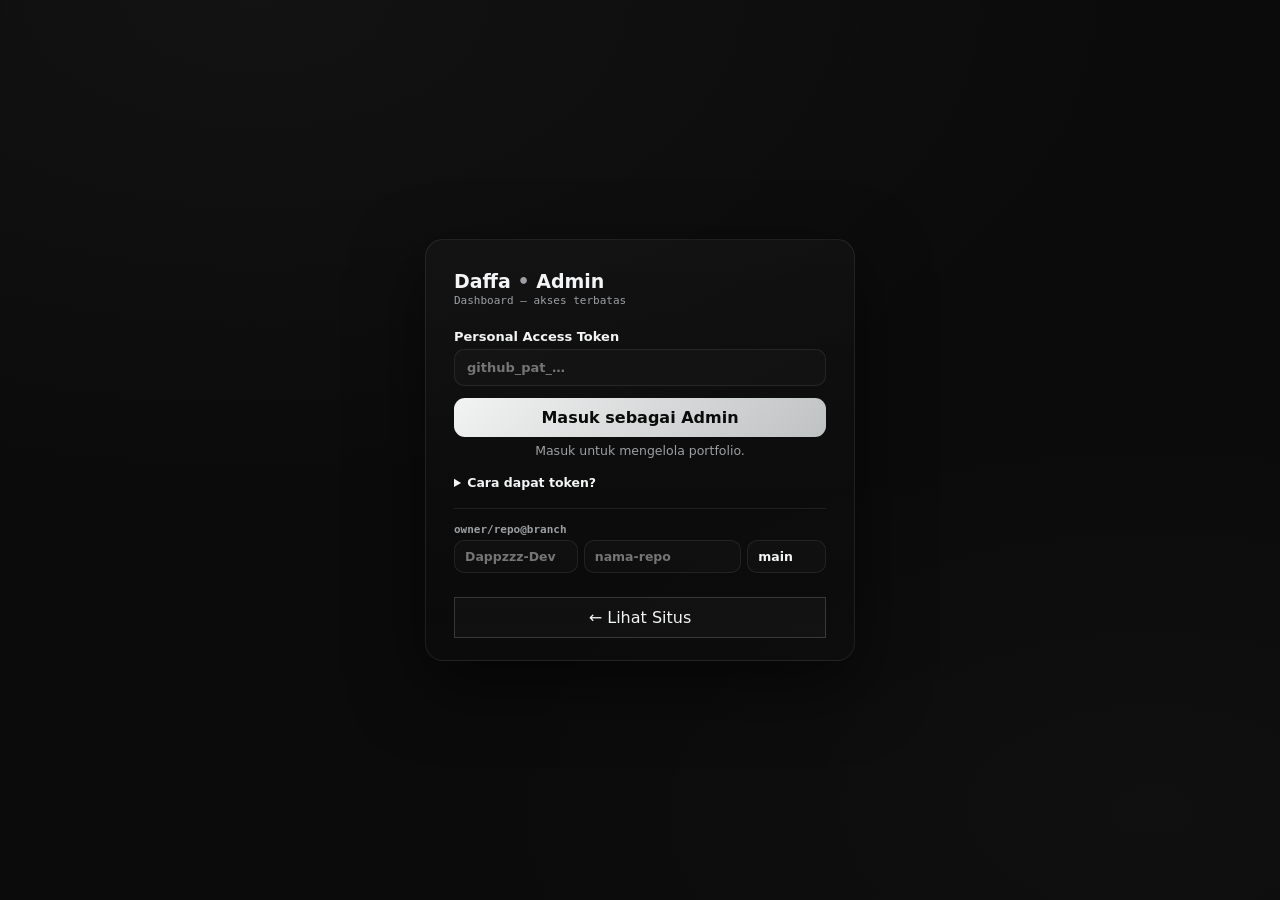
<file: admin.html>
<!doctype html>
<html lang="id">
<head>
  <!-- TAG: Metadata - admin is unlisted (noindex); auth = GitHub PAT validated live -->
  <meta charset="utf-8" />
  <meta name="viewport" content="width=device-width, initial-scale=1" />
  <meta name="robots" content="noindex, nofollow" />
  <meta http-equiv="Content-Security-Policy" content="default-src 'self'; img-src 'self' data: blob: https:; connect-src 'self' https://api.github.com; style-src 'self' 'unsafe-inline' https://fonts.googleapis.com; font-src https://fonts.gstatic.com; script-src 'self'; base-uri 'none'; form-action 'none'" />
  <title>Daffa — Admin Dashboard</title>
  <link rel="icon" type="image/svg+xml" href="favicon.svg">
  <link rel="preconnect" href="https://fonts.gstatic.com" crossorigin>
  <link href="https://fonts.googleapis.com/css2?family=Inter:wght@300;400;600;700&family=Space+Mono:wght@400;700&display=swap" rel="stylesheet">
  <link rel="stylesheet" href="css/admin.min.css">
</head>
<body>

  <!-- TAG: Login gate - full-screen, shown until a PAT validates against the repo -->
  <section class="gate" id="gate">
    <form class="gate-card" id="gate-form">
      <div class="brand">Daffa <span class="dot">•</span> Admin</div>
      <p class="mono-sub">Dashboard — akses terbatas</p>
      <label class="token-label">Personal Access Token
        <input id="cfg-token" type="password" placeholder="github_pat_…" autocomplete="new-password">
      </label>
      <button class="cta wide" type="submit" id="btn-connect">Masuk sebagai Admin</button>
      <p class="conn-msg center" id="conn-msg"></p>
      <details class="hint-box">
        <summary>Cara dapat token?</summary>
        <p>Buat <b>fine-grained Personal Access Token</b> (GitHub → Settings → Developer access tokens) dengan akses <b>Contents: Read and write</b> untuk <b>repo portfolio ini saja</b>. Token hanya hidup selama tab terbuka — tidak pernah disimpan.</p>
      </details>
      <div class="gate-foot">
        <label class="inline-cfg"><span>owner/repo@branch</span>
          <span class="cfg-row">
            <input id="cfg-owner" type="text" placeholder="Dappzzz-Dev" autocomplete="off">
            <input id="cfg-repo" type="text" placeholder="nama-repo" autocomplete="off">
            <input id="cfg-branch" type="text" value="main" autocomplete="off">
          </span>
        </label>
        <a class="ghost" href="index.html">&larr; Lihat Situs</a>
      </div>
    </form>
  </section>

  <!-- TAG: App shell - sidebar (Pamer.co style) + main views -->
  <div class="shell" id="app" hidden>

    <aside class="sidebar">
      <div class="side-head">
        <div class="brand">Daffa <span class="dot">•</span> Admin</div>
        <p class="mono-sub">Dashboard</p>
      </div>

      <nav class="side-nav">
        <button type="button" class="nav-item active" data-view="overview">
          <svg viewBox="0 0 24 24" aria-hidden="true"><rect x="3" y="3" width="7" height="7" rx="1.5"/><rect x="14" y="3" width="7" height="7" rx="1.5"/><rect x="3" y="14" width="7" height="7" rx="1.5"/><rect x="14" y="14" width="7" height="7" rx="1.5"/></svg>
          Overview
        </button>
        <button type="button" class="nav-item" data-view="projects">
          <svg viewBox="0 0 24 24" aria-hidden="true"><path d="M3 7a2 2 0 0 1 2-2h4l2 2h8a2 2 0 0 1 2 2v9a2 2 0 0 1-2 2H5a2 2 0 0 1-2-2V7z"/></svg>
          Projects
        </button>
        <button type="button" class="nav-item accent" id="btn-add-side">
          <svg viewBox="0 0 24 24" aria-hidden="true"><path d="M12 5v14M5 12h14"/></svg>
          Add Project
        </button>
      </nav>

      <div class="side-foot">
        <div class="status-group">
          <span class="chip" id="chip-publish" hidden>belum dipublish</span>
          <span class="chip" id="chip-conn">…</span>
        </div>
        <div class="side-user">
          <span class="mono-sub truncate" id="user-label">—</span>
          <button class="ghost sm" id="btn-disconnect" type="button">Keluar</button>
        </div>
        <a class="ghost sm wide" href="index.html">Lihat Situs &nearr;</a>
      </div>
    </aside>

    <main class="main">

      <!-- TAG: Overview - Pamer-style card grid + search + stats -->
      <section class="view" id="view-overview">
        <header class="page-head">
          <h1>Overview</h1>
          <p class="mono-sub">Semua projects dalam tampilan kartu</p>
        </header>

        <div class="ov-controls">
          <div class="search-wrap">
            <svg viewBox="0 0 24 24" aria-hidden="true"><circle cx="11" cy="11" r="7"/><path d="m20 20-3.5-3.5"/></svg>
            <input id="ov-search" type="text" placeholder="Cari judul atau deskripsi…" autocomplete="off">
          </div>
          <button class="cta" id="btn-add" type="button">+ Tambah Project</button>
        </div>

        <div class="grid-cards" id="ov-grid"></div>
        <p class="empty" id="ov-empty" hidden>Belum ada project yang cocok.</p>

        <div class="stat-bar"><p><b id="ov-count">0</b> project ditampilkan</p></div>
      </section>

      <!-- TAG: Projects - ordered list (carousel order) + draft/publish tools -->
      <section class="view" id="view-projects" hidden>
        <header class="page-head">
          <h1>Projects</h1>
          <p class="mono-sub">Urutan di sini = urutan carousel di situs</p>
        </header>

        <div class="card">
          <div class="toolbar">
            <span class="chip warn" id="chip-dirty-hint" hidden>ada perubahan belum dipublish</span>
            <span class="spacer"></span>
            <button class="ghost sm" id="btn-export" type="button">Export JSON</button>
            <button class="ghost sm" id="btn-import" type="button">Import JSON</button>
            <input type="file" id="import-file" accept="application/json,.json" hidden>
            <button class="cta sm" id="btn-publish" type="button" disabled>Publish ke GitHub</button>
          </div>

          <ul class="proj-list" id="proj-list"></ul>
          <p class="empty" id="list-empty" hidden>Belum ada project. Klik “Tambah Project”.</p>
          <p class="foot-note">Perubahan tersimpan otomatis sebagai draf di browser ini. “Publish” menulis langsung ke repo — situs publik ikut berubah setelah redeploy (±1 menit).</p>
        </div>
      </section>

    </main>
  </div>

  <!-- TAG: Editor dialog - one form for add and edit -->
  <div class="modal-backdrop" id="editor" hidden>
    <form class="modal-card" id="editor-form" novalidate>
      <button class="modal-close" type="button" id="editor-close" aria-label="Tutup">&times;</button>
      <h2 id="editor-title">Tambah Project</h2>

      <label>Judul<input id="f-title" type="text" required maxlength="80"></label>
      <label>Deskripsi<textarea id="f-desc" rows="4" required maxlength="600"></textarea></label>
      <div class="grid2">
        <label>Tahun<input id="f-year" type="text" maxlength="20" placeholder="2024"></label>
        <label>Role<input id="f-role" type="text" maxlength="80" placeholder="Frontend Developer"></label>
      </div>
      <label>Teknologi <small>(pisahkan dengan koma)</small><input id="f-tech" type="text" maxlength="200" placeholder="HTML, CSS, JavaScript"></label>

      <label>Gambar Project <small>(otomatis dikompres ±maks 1600px)</small>
        <input id="f-image" type="file" accept="image/*">
      </label>
      <img class="img-preview" id="f-preview" alt="" hidden>

      <div class="grid2">
        <label>Link Live Demo <small>(opsional)</small><input id="f-demo" type="url" placeholder="https://…"></label>
        <label>Link GitHub Repo <small>(opsional)</small><input id="f-repo" type="url" placeholder="https://github.com/…"></label>
      </div>

      <p class="form-error" id="form-error" hidden></p>
      <div class="btn-row end">
        <button class="ghost" type="button" id="editor-cancel">Batal</button>
        <button class="cta" type="submit" id="editor-save">Simpan ke Draf</button>
      </div>
    </form>
  </div>

  <div class="toasts" id="toasts" aria-live="polite"></div>

  <script src="js/admin.min.js"></script>
</body>
</html>
</file>
<file: css/admin.min.css>
:root{--bg:#0b0b0b;--panel:#111214;--muted:#9ca0a4;--accent:#d1d1d1;--text:#f3f4f5;--glass:rgba(255,255,255,0.03);--border:rgba(255,255,255,.08);--border-strong:rgba(255,255,255,.16);--danger:#ff6b6b;--mono:'Space Mono',ui-monospace,SFMono-Regular,Menlo,monospace}*{box-sizing:border-box}[hidden]{display:none !important}body{margin:0;min-height:100vh;font-family:'Inter',system-ui,-apple-system,'Segoe UI',Roboto,Arial,sans-serif;background:radial-gradient(1200px 600px at 80% 10%,rgba(255,255,255,.02),transparent),var(--bg);color:var(--text);-webkit-font-smoothing:antialiased}.brand{font-weight:700;font-size:15px}.brand .dot{color:var(--muted)}.mono-sub{font-family:var(--mono);font-size:11px;color:var(--muted);margin:2px 0 0}.truncate{overflow:hidden;text-overflow:ellipsis;white-space:nowrap}button{font:inherit;cursor:pointer;border-radius:11px;font-weight:700;transition:transform .15s ease,background-color .2s ease,border-color .2s ease,color .2s ease}.cta{background:linear-gradient(135deg,#f2f3f3,#bfc2c3);color:#0b0b0b;border:none;padding:10px 16px}.cta:hover:not(:disabled){background:linear-gradient(135deg,#fff,#d7d9da)}.cta:disabled{opacity:.4;cursor:not-allowed}.ghost{background:rgba(255,255,255,.025);border:1px solid var(--border-strong);color:var(--text);padding:10px 16px;text-decoration:none;display:inline-flex;align-items:center;gap:8px}.ghost:hover{border-color:rgba(255,255,255,.36);background:rgba(255,255,255,.07)}.cta.sm,.ghost.sm{padding:8px 13px;border-radius:10px;font-size:13px}.wide{width:100%;justify-content:center;text-align:center}.cta:focus-visible,.ghost:focus-visible{outline:2px solid #fff;outline-offset:3px}.spacer{flex:1}.status-group{display:flex;align-items:center;flex-wrap:wrap;gap:8px}.chip{font-size:11px;font-weight:700;letter-spacing:.04em;text-transform:uppercase;padding:4px 9px;border-radius:999px;border:1px solid var(--border);color:var(--muted)}.chip.on{color:#8ee7b2;border-color:rgba(142,231,178,.35)}.chip.warn{color:#ffd479;border-color:rgba(255,212,121,.35)}label{display:block;font-size:13px;font-weight:600;margin-bottom:12px}label small{color:var(--muted);font-weight:400}input[type=text],input[type=password],input[type=url],textarea{width:100%;margin-top:5px;padding:10px 12px;border-radius:10px;border:1px solid var(--border);background:rgba(255,255,255,.02);color:var(--text);font:inherit;resize:vertical}input:focus-visible,textarea:focus-visible{outline:2px solid #fff;outline-offset:1px}.grid2{display:grid;grid-template-columns:1fr 1fr;gap:12px;align-items:end}.conn-msg{min-height:18px;margin:6px 0 0;font-size:12.5px;color:var(--muted)}.conn-msg.err{color:var(--danger)}.conn-msg.center{text-align:center}.btn-row{display:flex;gap:10px;align-items:center}.btn-row.end{justify-content:flex-end;margin-top:6px}.gate{min-height:100vh;display:flex;align-items:center;justify-content:center;padding:24px;background:radial-gradient(900px 500px at 20% 0%,rgba(255,255,255,.03),transparent),radial-gradient(700px 400px at 90% 90%,rgba(255,255,255,.02),transparent),var(--bg)}.gate-card{width:min(430px,100%);border:1px solid var(--border);border-radius:18px;background:linear-gradient(180deg,rgba(255,255,255,.025),transparent);box-shadow:0 24px 70px rgba(0,0,0,.55);padding:30px 28px 22px}.gate-card .brand{font-size:19px;margin-bottom:2px}.gate-card .token-label{margin:22px 0 12px}.hint-box{margin:14px 0 4px;color:var(--muted);font-size:12.5px}.hint-box summary{cursor:pointer;font-weight:600;color:var(--text)}.hint-box p{margin:8px 0 0;line-height:1.55}.gate-foot{margin-top:18px;padding-top:14px;border-top:1px solid var(--border);display:flex;flex-direction:column;gap:12px}.gate-foot .inline-cfg > span:first-child{display:block;font-family:var(--mono);font-size:11px;color:var(--muted)}.cfg-row{display:grid;grid-template-columns:1.1fr 1.4fr .7fr;gap:6px}.cfg-row input{margin-top:4px;padding:8px 10px;font-size:12.5px}.gate-foot a{justify-content:center}.shell{display:flex;min-height:100vh}.sidebar{width:232px;flex-shrink:0;display:flex;flex-direction:column;border-right:1px solid var(--border);background:linear-gradient(180deg,rgba(255,255,255,.02),transparent);position:sticky;top:0;height:100vh}.side-head{padding:20px 18px 16px;border-bottom:1px solid var(--border)}.side-nav{flex:1;padding:12px 10px;display:flex;flex-direction:column;gap:4px}.nav-item{display:flex;align-items:center;gap:11px;width:100%;padding:10px 12px;border:none;background:none;border-radius:10px;color:var(--muted);text-align:left;font-size:13.5px;font-weight:600}.nav-item svg{width:16px;height:16px;fill:none;stroke:currentColor;stroke-width:1.8;stroke-linecap:round;stroke-linejoin:round;flex:none}.nav-item:hover{background:rgba(255,255,255,.05);color:var(--text)}.nav-item.active{background:rgba(255,255,255,.08);color:var(--text);box-shadow:inset 2px 0 0 #fff}.nav-item.accent{color:var(--text)}.nav-item.accent:hover{background:rgba(255,255,255,.09)}.side-foot{padding:14px;border-top:1px solid var(--border);display:flex;flex-direction:column;gap:10px}.side-user{display:flex;align-items:center;justify-content:space-between;gap:8px}.side-user .mono-sub{max-width:110px}.main{flex:1;min-width:0;padding:30px 34px 80px}.view{max-width:1080px;margin:0 auto}.page-head{border-bottom:1px solid var(--border);padding-bottom:18px;margin-bottom:22px}.page-head h1{margin:0;font-size:26px;letter-spacing:-.01em}.ov-controls{display:flex;gap:10px;align-items:center;flex-wrap:wrap;margin-bottom:20px}.search-wrap{position:relative;flex:1;min-width:220px}.search-wrap svg{position:absolute;left:13px;top:50%;transform:translateY(-50%);width:15px;height:15px;fill:none;stroke:var(--muted);stroke-width:2;stroke-linecap:round;pointer-events:none}.search-wrap input{margin-top:0;padding-left:38px}.grid-cards{display:grid;grid-template-columns:repeat(auto-fill,minmax(280px,1fr));gap:16px}.pcard{display:flex;flex-direction:column;border:1px solid var(--border);border-radius:14px;overflow:hidden;background:linear-gradient(180deg,rgba(255,255,255,.02),transparent);transition:border-color .2s ease,transform .2s ease}.pcard:hover{border-color:rgba(255,255,255,.22);transform:translateY(-2px)}.pcard-img{height:150px;background:#000 url("") center/cover no-repeat;position:relative}.pcard-img img{width:100%;height:100%;object-fit:cover;display:block}.pcard-body{padding:14px;display:flex;flex-direction:column;gap:9px;flex:1}.pcard-title{margin:0;font-size:15.5px;line-height:1.25}.pcard-desc{margin:0;color:var(--muted);font-size:13px;line-height:1.5;flex:1;display:-webkit-box;-webkit-line-clamp:3;-webkit-box-orient:vertical;overflow:hidden}.pcard-links{display:flex;gap:8px;flex-wrap:wrap}.pcard-links a{font-size:12px;padding:7px 11px;border-radius:9px}.pcard-actions{display:flex;gap:8px;padding-top:11px;margin-top:auto;border-top:1px solid var(--border)}.pcard-actions button{flex:1;font-size:12.5px;padding:8px 10px;border-radius:9px}.pcard-actions .danger{color:var(--danger);border-color:rgba(255,107,107,.35)}.pcard-actions .danger:hover{border-color:var(--danger);background:rgba(255,107,107,.08)}.stat-bar{margin-top:20px;padding:12px 16px;border:1px solid var(--border);border-radius:12px;background:var(--glass)}.stat-bar p{margin:0;font-family:var(--mono);font-size:12.5px;color:var(--muted)}.stat-bar b{color:var(--text)}.card{background:linear-gradient(180deg,rgba(255,255,255,.02),transparent);border:1px solid rgba(255,255,255,.05);border-radius:16px;padding:20px 22px;box-shadow:0 8px 24px rgba(0,0,0,.3)}.toolbar{display:flex;gap:10px;flex-wrap:wrap;align-items:center;margin-bottom:14px}.proj-list{list-style:none;margin:0;padding:0;display:flex;flex-direction:column;gap:10px}.proj-row{display:flex;align-items:center;gap:14px;padding:10px 12px;border-radius:12px;border:1px solid rgba(255,255,255,.05);background:var(--glass)}.proj-row img{width:76px;height:48px;object-fit:cover;border-radius:8px;background:#000;flex-shrink:0}.proj-info{flex:1;min-width:0}.proj-info b{display:block;font-size:14px;white-space:nowrap;overflow:hidden;text-overflow:ellipsis}.proj-info span{font-size:11.5px;color:var(--muted)}.proj-actions{display:flex;gap:6px}.icon-btn{width:32px;height:32px;padding:0;border-radius:9px;border:1px solid var(--border);background:transparent;color:var(--muted);font-size:14px;line-height:1}.icon-btn:hover{color:var(--text);border-color:rgba(255,255,255,.3)}.icon-btn.danger:hover{color:var(--danger);border-color:rgba(255,107,107,.5)}.icon-btn:disabled{opacity:.25;cursor:not-allowed}.empty{color:var(--muted);text-align:center;padding:26px 0;margin:0}.foot-note{color:var(--muted);font-size:12.5px;line-height:1.6;margin:14px 0 0}.modal-backdrop{position:fixed;inset:0;z-index:50;display:flex;align-items:center;justify-content:center;padding:20px;background:rgba(5,5,6,.66);backdrop-filter:blur(10px);-webkit-backdrop-filter:blur(10px)}.modal-card{position:relative;width:min(640px,100%);max-height:92vh;overflow:auto;border-radius:16px;border:1px solid var(--border);background:var(--panel);box-shadow:0 24px 60px rgba(0,0,0,.5);animation:modal-in .25s cubic-bezier(.2,.9,.2,1)}@keyframes modal-in{from{opacity:0;transform:translateY(12px) scale(.98)}to{opacity:1;transform:none}}@media (prefers-reduced-motion:reduce){.modal-card{animation:none}}.modal-card h2{margin:0 0 16px;font-size:18px}.modal-close{position:absolute;top:12px;right:12px;width:34px;height:34px;padding:0;border-radius:50%;border:1px solid var(--border);background:rgba(11,11,11,.72);color:var(--text);font-size:19px}.modal-close:hover{border-color:rgba(255,255,255,.4);transform:rotate(90deg)}.img-preview{display:block;width:100%;max-height:220px;object-fit:cover;border-radius:12px;margin:-4px 0 14px;border:1px solid var(--border)}.form-error{color:var(--danger);font-size:13px;margin:2px 0 10px}.toasts{position:fixed;bottom:20px;left:50%;transform:translateX(-50%);z-index:99;display:flex;flex-direction:column;gap:8px;align-items:center}.toast{padding:10px 18px;border-radius:999px;font-size:13px;font-weight:600;border:1px solid var(--border);background:rgba(17,18,20,.95);box-shadow:0 10px 30px rgba(0,0,0,.45);animation:toast-in .25s ease}.toast.ok{border-color:rgba(142,231,178,.4)}.toast.err{border-color:rgba(255,107,107,.5)}@keyframes toast-in{from{opacity:0;transform:translateY(8px)}to{opacity:1}}@media (max-width:900px){.shell{flex-direction:column}.sidebar{width:100%;height:auto;position:static;flex-direction:row;align-items:center;gap:6px;padding:10px 14px;border-right:none;border-bottom:1px solid var(--border);overflow-x:auto}.side-head{padding:0 10px 0 0;border-bottom:none;white-space:nowrap}.side-head .mono-sub{display:none}.side-nav{flex-direction:row;padding:0;flex:initial}.nav-item{padding:8px 11px;white-space:nowrap}.nav-item.active{box-shadow:inset 0 -2px 0 #fff}.side-foot{margin-left:auto;padding:0;border-top:none;flex-direction:row;align-items:center}.side-user .mono-sub{display:none}.main{padding:20px 16px 70px}}
</file>
